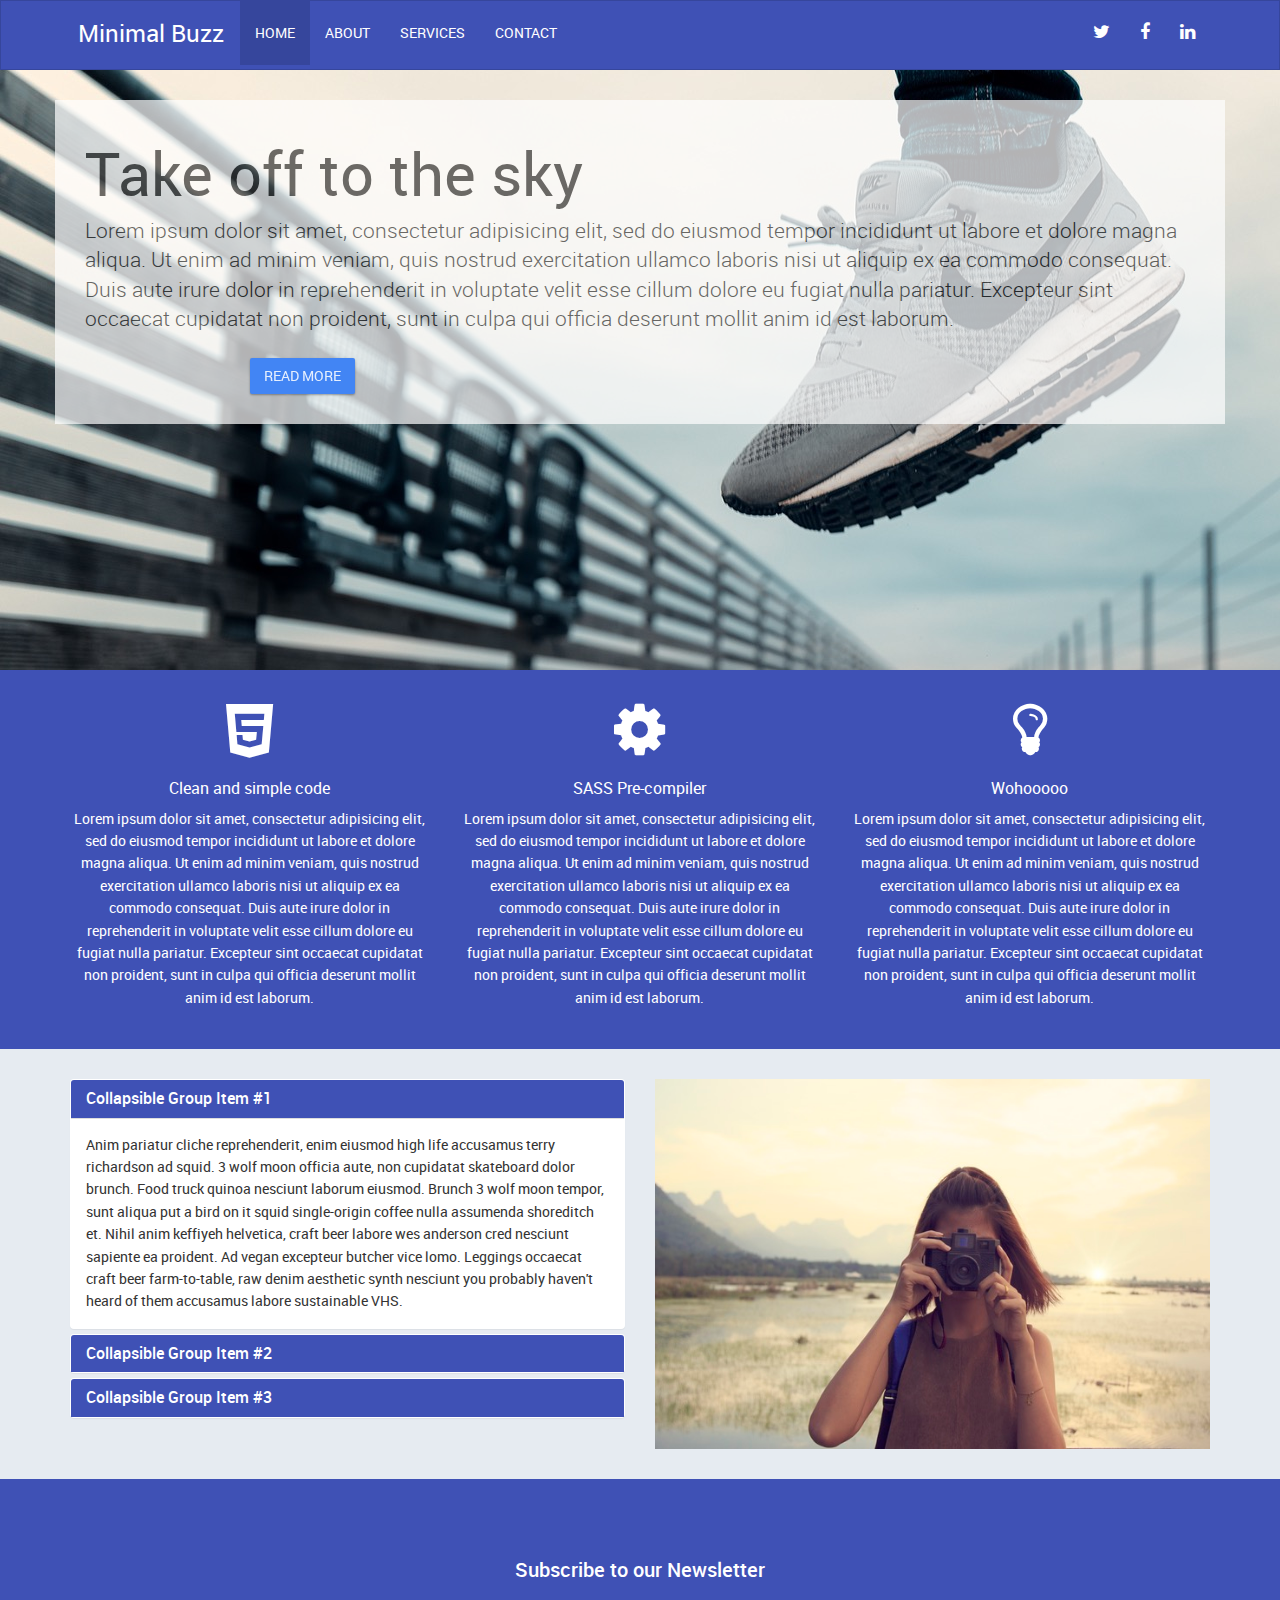
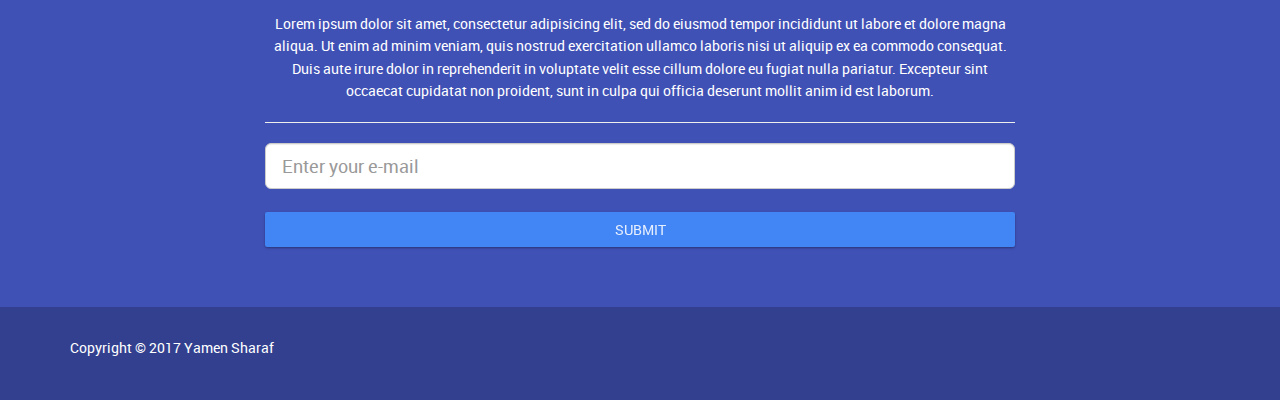
<file: index.html>
<!DOCTYPE html>
<html lang="en">

<head>
    <meta charset="utf-8">
    <meta http-equiv="X-UA-Compatible" content="IE=edge">
    <meta name="viewport" content="width=device-width, initial-scale=1">


    <title>Minimal Buzz</title>
    <link rel="stylesheet" href="css/app.css">
    <!--Google Icon Font-->
    <link href="http://fonts.googleapis.com/icon?family=Material+Icons" rel="stylesheet">

    <!-- Propeller css -->
    <link href="css/propeller.min.css" rel="stylesheet">

</head>

<body>

    <nav class="navbar pmd-navbar navbar-default">
        <div class="container">
            <div class="navbar-header">
                <button type="button" class="navbar-toggle collapsed" data-toggle="collapse" data-target="#navbar" aria-expanded="false" aria-controls="navbar">
            <span class="sr-only">Toggle navigation</span>
            <span class="icon-bar"></span>
            <span class="icon-bar"></span>
            <span class="icon-bar"></span>
          </button>
                <a class="navbar-brand" href="#">Minimal Buzz</a>
            </div>
            <div id="navbar" class="collapse navbar-collapse">
                <ul class="nav navbar-nav">
                    <li class="active"><a href="index.html">Home</a></li>
                    <li><a href="about.html">About</a></li>
                    <li><a href="services.html">Services</a></li>
                    <li><a href="contact.html">Contact</a></li>
                </ul>
                <ul class="nav navbar-nav navbar-right">
                    <li><a href="http://twitter.com"><i class="fa fa-twitter"></i></a></li>
                    <li><a href="http://facebook.com"><i class="fa fa-facebook"></i></a></li>
                    <li><a href="http://linkedin.com"><i class="fa fa-linkedin"></i></a></li>
                </ul>
            </div>
            <!--/.nav-collapse -->
        </div>
    </nav>
    <div class="showcase">
        <div class="container">
            <h1>Take off to the sky<small></small></h1>
            <p class="lead">Lorem ipsum dolor sit amet, consectetur adipisicing elit, sed do eiusmod tempor incididunt ut labore et dolore magna aliqua. Ut enim ad minim veniam, quis nostrud exercitation ullamco laboris nisi ut aliquip ex ea commodo consequat. Duis aute
                irure dolor in reprehenderit in voluptate velit esse cillum dolore eu fugiat nulla pariatur. Excepteur sint occaecat cupidatat non proident, sunt in culpa qui officia deserunt mollit anim id est laborum.</p>


        </div>
        <a href="about.html"><button type="button" class="btn pmd-btn-raised pmd-ripple-effect btn-primary">
    Read More
  </button></a>
        <!-- /.container -->
    </div>
    <!--Showcase End  -->

    <!-- SECTION A -->
    <div class="section-a">
        <div class='container '>
            <div class='row '>
                <div class="col-md-4">
                    <i class="fa fa-html5"></i>
                    <h3>Clean and simple code</h3>
                    <p>Lorem ipsum dolor sit amet, consectetur adipisicing elit, sed do eiusmod tempor incididunt ut labore et dolore magna aliqua. Ut enim ad minim veniam, quis nostrud exercitation ullamco laboris nisi ut aliquip ex ea commodo consequat.
                        Duis aute irure dolor in reprehenderit in voluptate velit esse cillum dolore eu fugiat nulla pariatur. Excepteur sint occaecat cupidatat non proident, sunt in culpa qui officia deserunt mollit anim id est laborum.</p>

                </div>
                <div class="col-md-4">
                    <i class="fa fa-gear"></i>
                    <h3>SASS Pre-compiler</h3>
                    <p>Lorem ipsum dolor sit amet, consectetur adipisicing elit, sed do eiusmod tempor incididunt ut labore et dolore magna aliqua. Ut enim ad minim veniam, quis nostrud exercitation ullamco laboris nisi ut aliquip ex ea commodo consequat.
                        Duis aute irure dolor in reprehenderit in voluptate velit esse cillum dolore eu fugiat nulla pariatur. Excepteur sint occaecat cupidatat non proident, sunt in culpa qui officia deserunt mollit anim id est laborum.</p>

                </div>
                <div class="col-md-4">
                    <i class="fa fa-lightbulb-o"></i>
                    <h3>Wohooooo</h3>
                    <p>Lorem ipsum dolor sit amet, consectetur adipisicing elit, sed do eiusmod tempor incididunt ut labore et dolore magna aliqua. Ut enim ad minim veniam, quis nostrud exercitation ullamco laboris nisi ut aliquip ex ea commodo consequat.
                        Duis aute irure dolor in reprehenderit in voluptate velit esse cillum dolore eu fugiat nulla pariatur. Excepteur sint occaecat cupidatat non proident, sunt in culpa qui officia deserunt mollit anim id est laborum.</p>

                </div>

            </div>
        </div>
    </div>
    <!-- SECTION B -->

    <div class="section-b">
        <div class='container '>
            <div class='row '>
                <div class="col-md-6">
                    <div class="panel-group" id="accordion" role="tablist" aria-multiselectable="true">
                        <div class="panel panel-default">
                            <div class="panel-heading" role="tab" id="headingOne">
                                <h4 class="panel-title">
                <a role="button" data-toggle="collapse" data-parent="#accordion" href="#collapseOne" aria-expanded="true" aria-controls="collapseOne">
                  Collapsible Group Item #1
                </a>
              </h4>
                            </div>
                            <div id="collapseOne" class="panel-collapse collapse in" role="tabpanel" aria-labelledby="headingOne">
                                <div class="panel-body">
                                    Anim pariatur cliche reprehenderit, enim eiusmod high life accusamus terry richardson ad squid. 3 wolf moon officia aute, non cupidatat skateboard dolor brunch. Food truck quinoa nesciunt laborum eiusmod. Brunch 3 wolf moon tempor, sunt aliqua put a bird
                                    on it squid single-origin coffee nulla assumenda shoreditch et. Nihil anim keffiyeh helvetica, craft beer labore wes anderson cred nesciunt sapiente ea proident. Ad vegan excepteur butcher vice lomo. Leggings occaecat
                                    craft beer farm-to-table, raw denim aesthetic synth nesciunt you probably haven't heard of them accusamus labore sustainable VHS.
                                </div>
                            </div>
                        </div>
                        <div class="panel panel-default">
                            <div class="panel-heading" role="tab" id="headingTwo">
                                <h4 class="panel-title">
                <a class="collapsed" role="button" data-toggle="collapse" data-parent="#accordion" href="#collapseTwo" aria-expanded="false" aria-controls="collapseTwo">
                  Collapsible Group Item #2
                </a>
              </h4>
                            </div>
                            <div id="collapseTwo" class="panel-collapse collapse" role="tabpanel" aria-labelledby="headingTwo">
                                <div class="panel-body">
                                    Anim pariatur cliche reprehenderit, enim eiusmod high life accusamus terry richardson ad squid. 3 wolf moon officia aute, non cupidatat skateboard dolor brunch. Food truck quinoa nesciunt laborum eiusmod. Brunch 3 wolf moon tempor, sunt aliqua put a bird
                                    on it squid single-origin coffee nulla assumenda shoreditch et. Nihil anim keffiyeh helvetica, craft beer labore wes anderson cred nesciunt sapiente ea proident. Ad vegan excepteur butcher vice lomo. Leggings occaecat
                                    craft beer farm-to-table, raw denim aesthetic synth nesciunt you probably haven't heard of them accusamus labore sustainable VHS.
                                </div>
                            </div>
                        </div>
                        <div class="panel panel-default">
                            <div class="panel-heading" role="tab" id="headingThree">
                                <h4 class="panel-title">
                <a class="collapsed" role="button" data-toggle="collapse" data-parent="#accordion" href="#collapseThree" aria-expanded="false" aria-controls="collapseThree">
                  Collapsible Group Item #3
                </a>
              </h4>
                            </div>
                            <div id="collapseThree" class="panel-collapse collapse" role="tabpanel" aria-labelledby="headingThree">
                                <div class="panel-body">
                                    Anim pariatur cliche reprehenderit, enim eiusmod high life accusamus terry richardson ad squid. 3 wolf moon officia aute, non cupidatat skateboard dolor brunch. Food truck quinoa nesciunt laborum eiusmod. Brunch 3 wolf moon tempor, sunt aliqua put a bird
                                    on it squid single-origin coffee nulla assumenda shoreditch et. Nihil anim keffiyeh helvetica, craft beer labore wes anderson cred nesciunt sapiente ea proident. Ad vegan excepteur butcher vice lomo. Leggings occaecat
                                    craft beer farm-to-table, raw denim aesthetic synth nesciunt you probably haven't heard of them accusamus labore sustainable VHS.
                                </div>
                            </div>
                        </div>
                    </div>
                </div>
                <div class="col-md-6">
                    <img src="img/photo.jpeg">
                </div>

            </div>
        </div>
    </div>

    <!-- SECTION C -->
    <div class="section-c">
        <div class='container '>
            <div class='row '>
                <div class="col-md-8 col-md-offset-2">
                    <h2>Subscribe to our Newsletter</h2>
                    <br /> Lorem ipsum dolor sit amet, consectetur adipisicing elit, sed do eiusmod tempor incididunt ut labore et dolore magna aliqua. Ut enim ad minim veniam, quis nostrud exercitation ullamco laboris nisi ut aliquip ex ea commodo consequat.
                    Duis aute irure dolor in reprehenderit in voluptate velit esse cillum dolore eu fugiat nulla pariatur. Excepteur sint occaecat cupidatat non proident, sunt in culpa qui officia deserunt mollit anim id est laborum.
                    <hr />

                    <form>
                        <input type="text" class="form-control input-lg" placeholder="Enter your e-mail">
                        <br>
                        <button type="button" class="btn pmd-btn-raised pmd-ripple-effect btn-border btn-blue-border btn-primary pmd-btn-lg btn-block">
                Submit
              </button>
                    </form>
                </div>

            </div>
        </div>
    </div>

    <footer>
        <div class='container'>
            <p>Copyright &copy; 2017 Yamen Sharaf</p>


        </div>
    </footer>


    <script src="bower_components/jquery/dist/jquery.min.js"></script>
    <script src="bower_components/bootstrap-sass/assets/javascripts/bootstrap.min.js"></script>
    <script type="text/javascript" src="js/propeller.min.js"></script>
    <script type="text/javascript" src="js\playground.js"></script>
</body>

</html>
</file>
